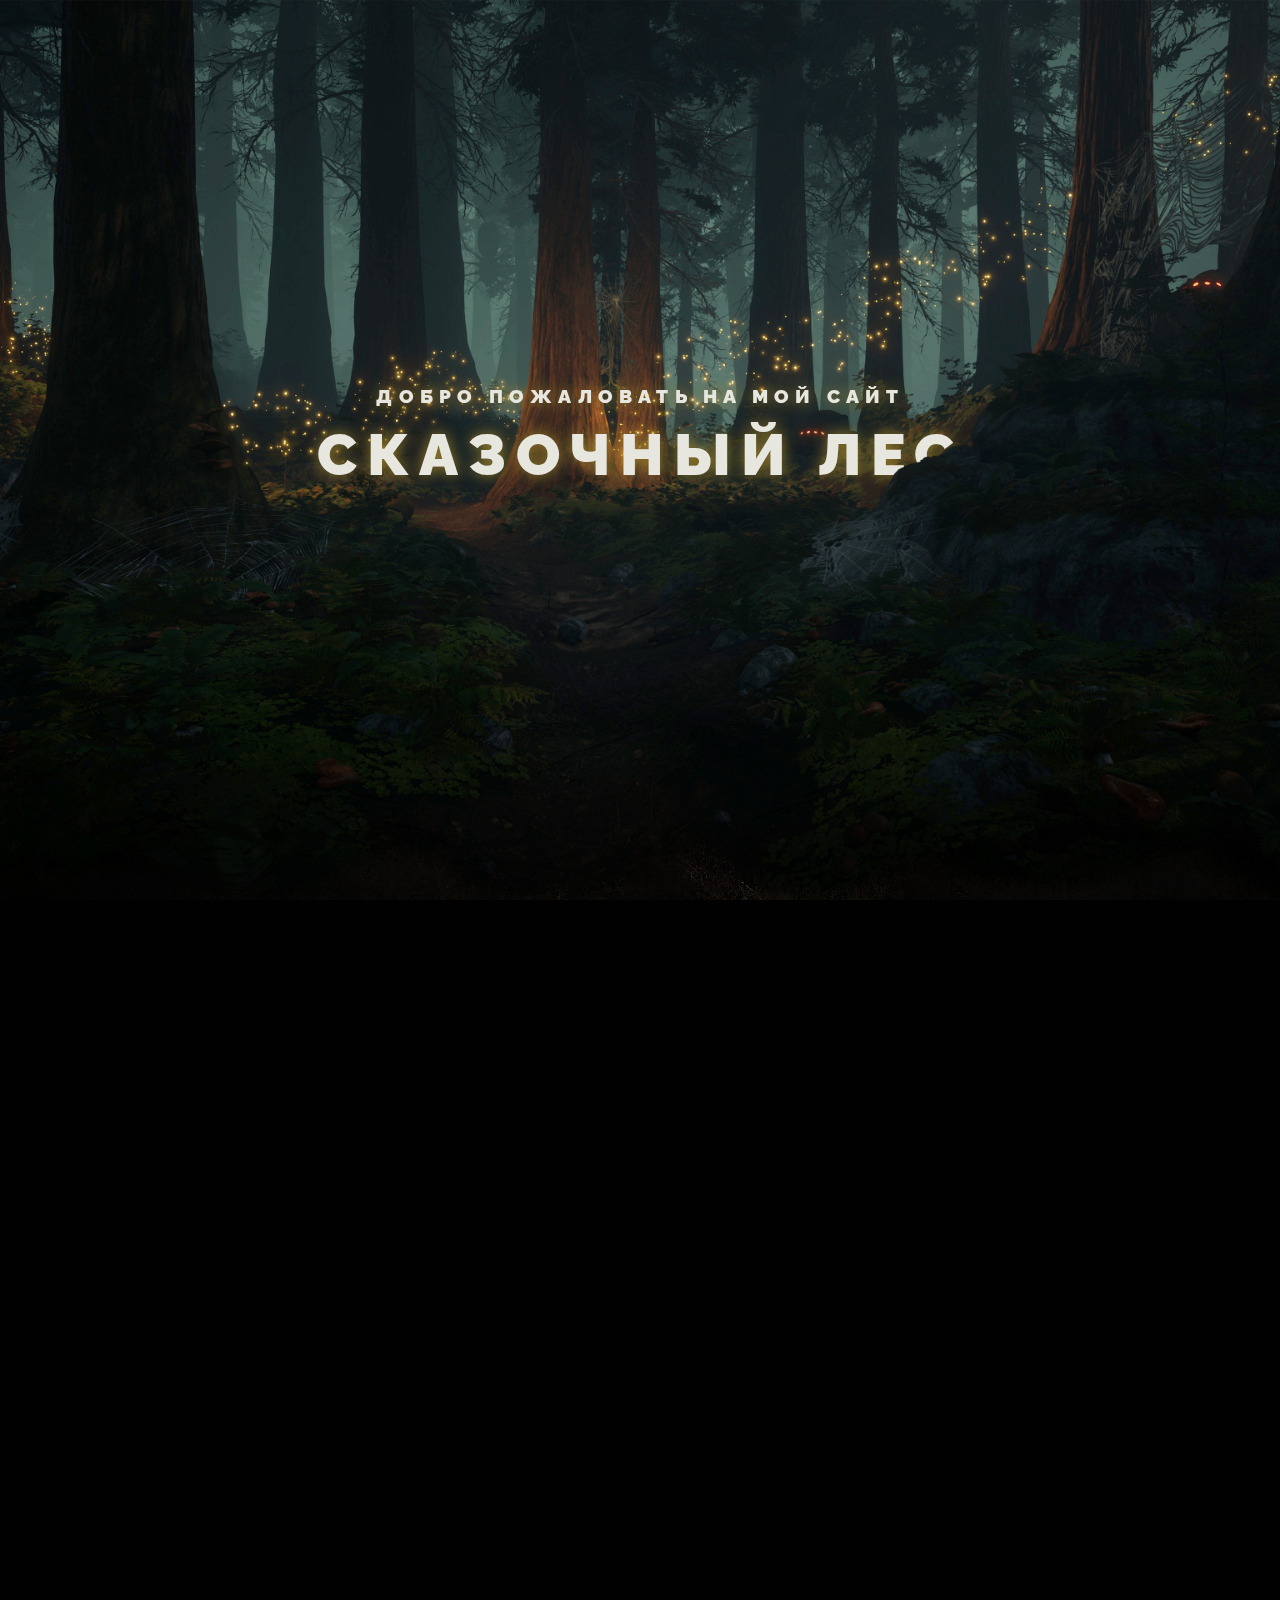
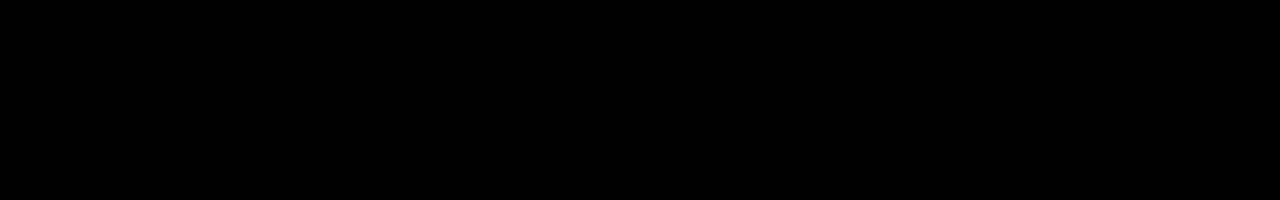
<file: index.html>
<!DOCTYPE html>
<html lang="ru">
<head>

	<meta charset="UTF-8">
	<meta http-equiv="X-UA-Compatible" content="IE=edge">
	<meta name="viewport" content="width=device-width, initial-scale=1.0">

	<title>Document</title>

	<link rel="stylesheet" href="css/main.css">

	<script src="libs/gsap/gsap.min.js" defer></script>
	<script src="libs/gsap/ScrollTrigger.min.js" defer></script>
	<script src="libs/gsap/ScrollSmoother.min.js" defer></script>

	<script src="js/app.js" defer></script>

</head>
<body>

	<div class="wrapper">
		<div class="content">

			<header class="main-header">
				<div class="layers">
					<div class="layer__header">
						<div class="layers__caption">Добро пожаловать на мой сайт</div>
						<div class="layers__title">Сказочный лес</div>
					</div>
					<div class="layer layers__base" style="background-image: url(img/layer-base.png);"></div>
					<div class="layer layers__middle" style="background-image: url(img/layer-middle.png);"></div>
					<div class="layer layers__front" style="background-image: url(img/layer-front.png);"></div>
				</div>
			</header>
		
			<article class="main-article" style="background-image: url(img/dungeon.jpg);">
				<div class="main-article__content">
					<h2 class="main-article__header">Назад в будущее</h2>
					<p class="main-article__paragraph">Наше дело не так однозначно, как может показаться: убеждения некоторых оппонентов требуют от нас анализа направлений прогрессивного развития. И нет никаких сомнений
						что тщательное исследование конкурентов может быть описано как можно более подробно.</p>
				</div>
				<div class="copy"><a href="./test/index.html">Подвал леса</a></div>
			</article>

		</div>
	</div>

</body>
</html>
</file>
<file: css/main.css>
* {
	margin: 0;
	padding: 0;
	box-sizing: border-box;
}
:root {
	--index: calc(1vw + 1vh);
	--text: #e7e7e0;
	--transition: transform .75s cubic-bezier(.075, .5, 0, 1);
}
@font-face {
	font-family: raleway_f;
	src: url(../fonts/raleway-regular.woff2);
}
@font-face {
	font-family: raleway_f;
	src: url(../fonts/raleway-black.woff2);
	font-weight: 900;
}
body {
	background-color: #010101;
	font-family: raleway_f, sans-serif;
	line-height: 1.55;
}
.main-header {
	position: relative;
}
.main-header::after {
	content: '';
	position: absolute;
	z-index: 100;
	width: 100%;
	height: calc(var(--index) * 10);
	background-image: url(../img/ground.png);
	background-size: cover;
	background-repeat: no-repeat;
	background-position: center;
	bottom: calc(var(--index) * -4.5);
}
.layers {
	height: 100vh;
	display: flex;
	align-items: center;
	justify-content: center;
	text-align: center;
	overflow: hidden;
	position: relative;
}
.layer {
	height: 100%;
	width: 100%;
	position: absolute;
	background-size: cover;
	background-position: center;
	will-change: transform;
	z-index: 2;
	transition: var(--transition);
}
.layers__base {
	transform: translate3d(0, calc(var(--scrollTop) / 1.6), 0);
	z-index: 0;
}
.layers__middle {
	transform: translate3d(0, calc(var(--scrollTop) / 2.5), 0);
}
.layers__front {
	transform: translate3d(0, calc(var(--scrollTop) / 5.7), 0);
}
.layer__header {
	z-index: 1;
	transform: translate3d(0, calc(var(--scrollTop) / 2), 0);
	transition: var(--transition);
	will-change: transform;
	text-transform: uppercase;
	font-weight: 900;
	color: var(--text);
	text-shadow: 0 0 15px #9d822b;
}
.layers__title {
	font-size: calc(var(--index) * 2.65);
	letter-spacing: calc(var(--index) / 2.25);
}
.layers__caption {
	font-size: calc(var(--index) / 1.175);
	letter-spacing: calc(var(--index) / 3.5);
	margin-top: calc(var(--index) * -.75);
}
.main-article {
	--main-article-transform: translate3d(0, calc(var(--scrollTop) / -7.5), 0);
	min-height: 100vh;
	background-size: cover;
	background-position: center;
	color: var(--text);
	display: flex;
	justify-content: center;
	align-items: center;
	position: relative;
	text-align: center;
	/* Update: */
	top: -1px;
	z-index: 10;
}
.main-article__header {
	text-transform: uppercase;
	font-size: calc(var(--index) * 1.8);
	letter-spacing: calc(var(--index) / 7.5);
	transform: var(--main-article-transform);
	transition: var(--transition);
	will-change: transform;
}
.main-article__paragraph {
	max-width: calc(var(--index) * 30);
	font-size: calc(var(--index) * .9);
	margin-top: calc(var(--index) / 1.25);
	transform: var(--main-article-transform);
	transition: var(--transition);
	will-change: transform;
}
.content {
	will-change: transform;
}
.copy {
	position: absolute;
	bottom: calc(var(--index) * 2.5);
	opacity: .45;
	font-size: calc(var(--index) * .75);
	letter-spacing: calc(var(--index) / 37.5);
}
a{
	color: #e7e7e0;
}
</file>
